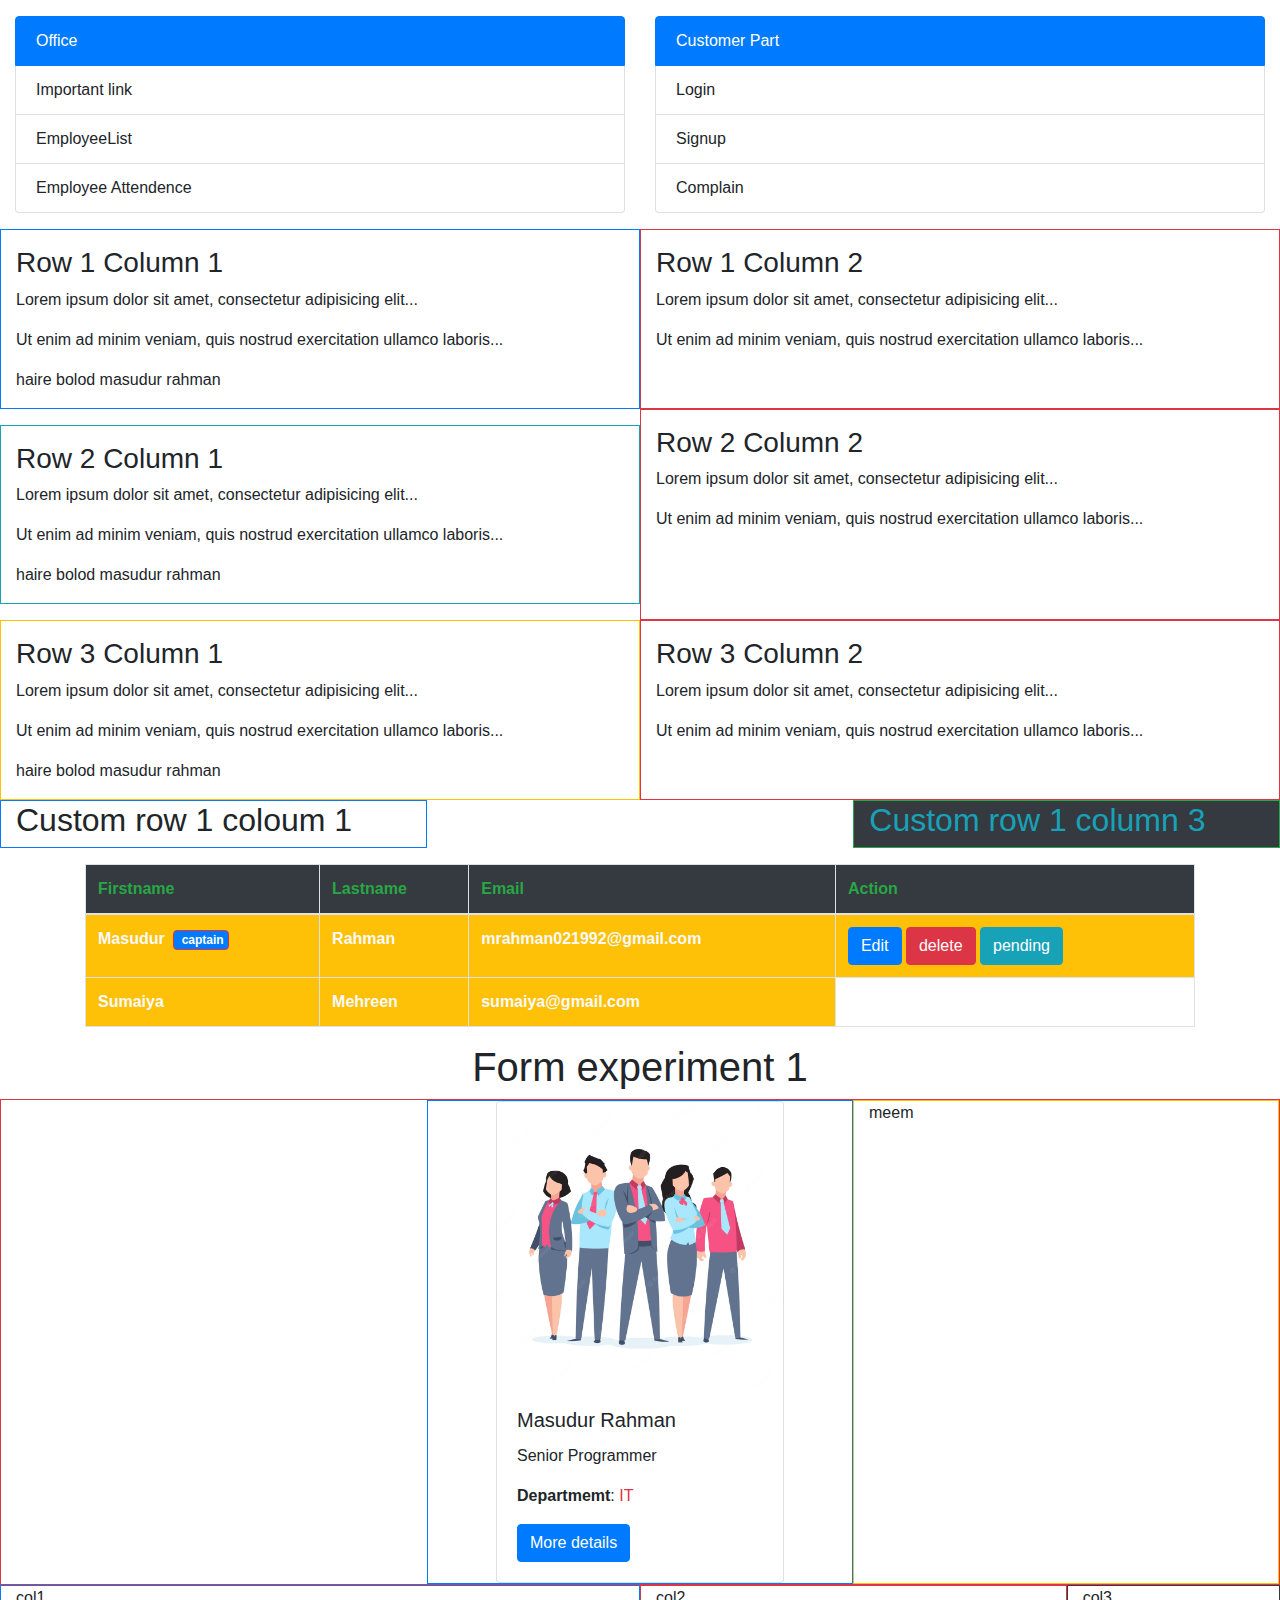
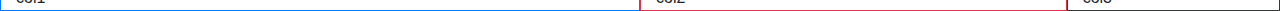
<file: index.html>
<!DOCTYPE html>
<html lang="en">
<head>
  <title>Bootstrap Example</title>
  <meta charset="utf-8">
  <meta name="viewport" content="width=device-width, initial-scale=1">
  <link rel="stylesheet" href="https://cdn.jsdelivr.net/npm/bootstrap@4.6.1/dist/css/bootstrap.min.css">
  <link rel="stylesheet" href="style.css">
  <script src="https://cdn.jsdelivr.net/npm/jquery@3.6.0/dist/jquery.slim.min.js"></script>
  <script src="https://cdn.jsdelivr.net/npm/popper.js@1.16.1/dist/umd/popper.min.js"></script>
  <script src="https://cdn.jsdelivr.net/npm/bootstrap@4.6.1/dist/js/bootstrap.bundle.min.js"></script>
</head>
<body>

<!-- <div class="jumbotron text-center">
  <h1>My First Bootstrap Page</h1>
  <p>Resize this responsive page to see the effect!</p> 
</div> -->
  
<div class="container-fluid">
 
  <div class="row">
    <div class="col-sm-6">
      <ul class="list-group my-3">
        <li class="list-group-item active">Office</li>
        <li class="list-group-item">Important link</li>
        <li class="list-group-item">EmployeeList</li>
        <li class="list-group-item">Employee Attendence</li>
      </ul>
    </div>
    <div class="col-sm-6">
      <ul class="list-group my-3">
        <li class="list-group-item active">Customer Part</li>
        <li class="list-group-item">Login</li>
        <li class="list-group-item">Signup</li>
        <li class="list-group-item">Complain</li>
      </ul>
    </div>
  </div>



  <div class="row">
    <div class="col-sm-6 pt-3  border border-primary">
      <h3>Row 1 Column 1</h3>
      <p>Lorem ipsum dolor sit amet, consectetur adipisicing elit...</p>
      <p>Ut enim ad minim veniam, quis nostrud exercitation ullamco laboris...</p>
      <p>haire bolod masudur rahman</p>
    </div>
    <div class="col-sm-6 pt-3 border border-danger">
      <h3>Row 1 Column 2</h3>
      <p>Lorem ipsum dolor sit amet, consectetur adipisicing elit...</p>
      <p>Ut enim ad minim veniam, quis nostrud exercitation ullamco laboris...</p>
    </div>
   
  </div>
  <div class="row">
    <div class="col-sm-6 pt-3 my-3 border border-info">
      <h3>Row 2 Column 1</h3>
      <p>Lorem ipsum dolor sit amet, consectetur adipisicing elit...</p>
      <p>Ut enim ad minim veniam, quis nostrud exercitation ullamco laboris...</p>
      <p>haire bolod masudur rahman</p>
    </div>
    <div class="col-sm-6 pt-3 border border-danger">
      <h3>Row 2 Column 2</h3>
      <p>Lorem ipsum dolor sit amet, consectetur adipisicing elit...</p>
      <p>Ut enim ad minim veniam, quis nostrud exercitation ullamco laboris...</p>
    </div>
   
  </div>
  <div class="row">
    <div class="col-sm-6 pt-3  border border-warning">
      <h3>Row 3 Column 1</h3>
      <p>Lorem ipsum dolor sit amet, consectetur adipisicing elit...</p>
      <p>Ut enim ad minim veniam, quis nostrud exercitation ullamco laboris...</p>
      <p>haire bolod masudur rahman</p>
    </div>
    <div class="col-sm-6 pt-3 border border-danger">
      <h3>Row 3 Column 2</h3>
      <p>Lorem ipsum dolor sit amet, consectetur adipisicing elit...</p>
      <p>Ut enim ad minim veniam, quis nostrud exercitation ullamco laboris...</p>
    </div>
   
  </div>


  <div class="row">
    <div class="col-sm-4 border border-primary">
      <h2>Custom row 1 coloum 1</h2>
    </div>
    <!-- <div class="col-sm-4 border border-danger">
      <h2>Custom row 1 column 2</h2>
    </div> -->
    <div class="col-sm-4 offset-sm-4 border border-success bg-dark">
      <h2 class="text-info">Custom row 1 column 3</h2>
    </div>
   
  </div>

  
  <div class="container">

    <table class="table table-bordered mt-3">

      <thread>
        <tr class="bg-dark text-success ">
          <th>Firstname</th>
          <th>Lastname</th>
          <th>Email</th>
          <th> Action</th>
        </tr>
      </thread>

      <tbody class="bg-warning text-light font-weight-bold">
        <tr>
          <td>Masudur<span class="badge badge-primary ml-2 pl-2 text-right border border-danger">captain</span></td>
          <td>Rahman</td>
          <td>mrahman021992@gmail.com</td>
          <td>
            <button class="btn btn-primary">Edit</button>
            <button class="btn btn-danger">delete</button>
            <button class="btn btn-info">pending</button>
            
          </td>
          

        </tr>
        <tr>
          <td>Sumaiya</td>
          <td>Mehreen</td>
          <td>sumaiya@gmail.com</td>
        </tr>
      </tbody>
    </table>


  </div>
    
<h1 class="text-center font-underline"> Form experiment 1</h1>
<div class="row border border-danger">
  <div class="col-md-4 border border-primary offset-sm-4">

    <div class="card m-auto" style="width: 18rem;">
      <img class="card-img-top" src="team.jpg" alt="Card image cap">
      <div class="card-body">
        <h5 class="card-title">Masudur Rahman</h5>
        <p class="card-text">Senior Programmer</p>
        <p class="card-text"><b>Departmemt</b>: <span class="text-danger">IT</span></p>
        <a href="#" class="btn btn-primary">More details</a>
      </div>
    </div>
  </div>
  <div class="col-md-4 border border-warning">meem</div>
</div>

<div class="row">
  <div class="col-sm-6 border border-primary">col1</div>
  <div class="col-sm-4 border border-danger">col2</div>
  <div class="col-sm-2 border border-dark">col3</div>
</div>


  



</div>

</body>
</html>
</file>
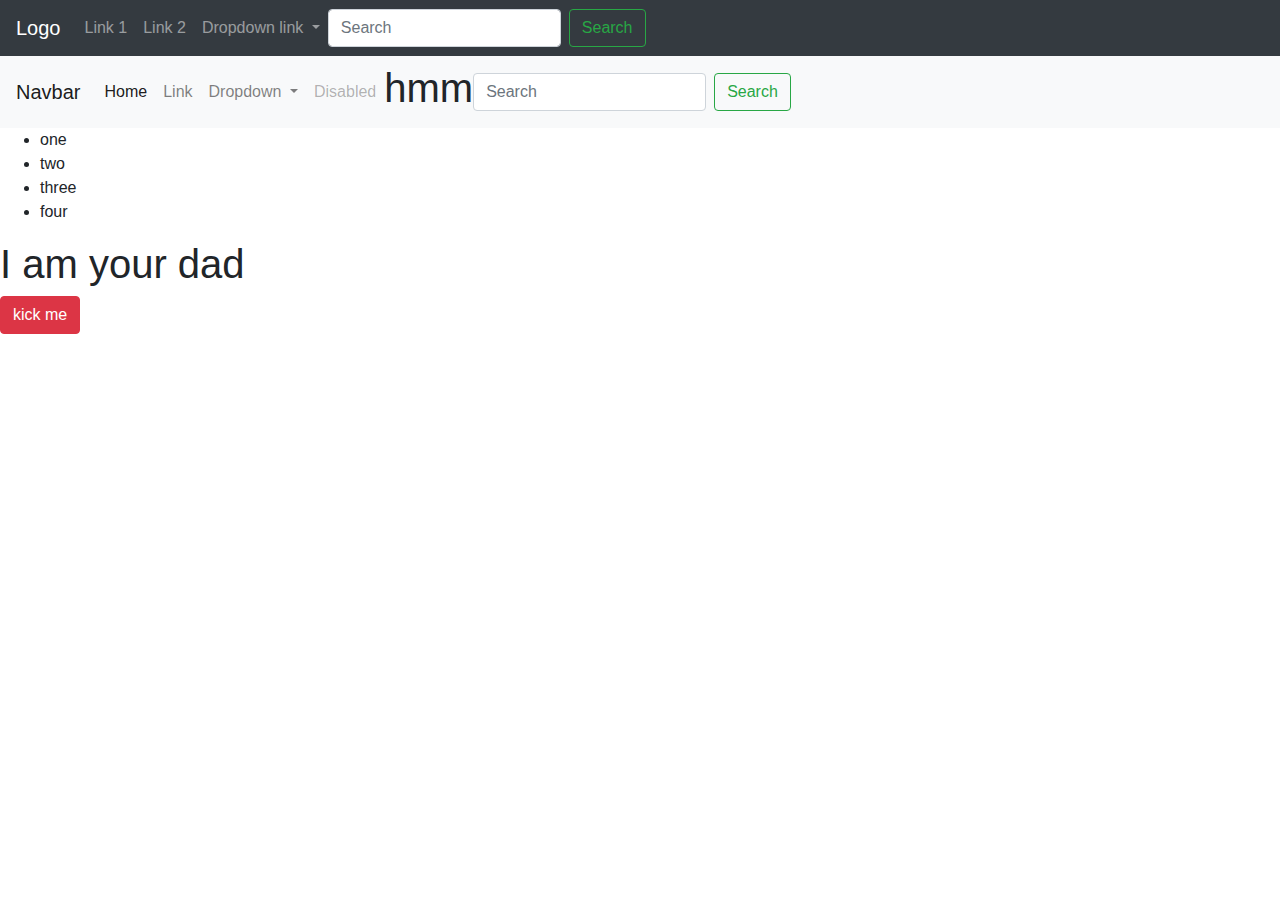
<file: index2.html>
<!DOCTYPE html>
<html lang="en">
<head>
  <title>Bootstrap Example</title>
  <meta charset="utf-8">
  <meta name="viewport" content="width=device-width, initial-scale=1">
  <link rel="stylesheet" href="https://cdn.jsdelivr.net/npm/bootstrap@4.6.1/dist/css/bootstrap.min.css">
  <link rel="stylesheet" href="style.css">
  <script src="https://cdn.jsdelivr.net/npm/jquery@3.6.0/dist/jquery.slim.min.js"></script>
  <script src="https://cdn.jsdelivr.net/npm/popper.js@1.16.1/dist/umd/popper.min.js"></script>
  <script src="https://cdn.jsdelivr.net/npm/bootstrap@4.6.1/dist/js/bootstrap.bundle.min.js"></script>
</head>
<body>

  <nav class="navbar navbar-expand-sm bg-dark navbar-dark">
    <!-- Brand -->
    <a class="navbar-brand" href="#">Logo</a>
  
    <!-- Links -->
    <ul class="navbar-nav">
      <li class="nav-item">
        <a class="nav-link" href="#">Link 1</a>
      </li>
      <li class="nav-item">
        <a class="nav-link" href="#">Link 2</a>
      </li>
  
      <!-- Dropdown -->
      <li class="nav-item dropdown">
        <a class="nav-link dropdown-toggle" href="#" id="navbardrop" data-toggle="dropdown">
          Dropdown link
        </a>
        <div class="dropdown-menu">
          <a class="dropdown-item" href="#">Link 1</a>
          <a class="dropdown-item" href="#">Link 2</a>
          <a class="dropdown-item" href="#">Link 3</a>
        </div>
      </li>
    </ul>

    <form class="form-inline my-2 my-lg-0 mr-auto">
      <input class="form-control mr-sm-2" type="search" placeholder="Search" aria-label="Search">
      <button class="btn btn-outline-success my-2 my-sm-0" type="submit">Search</button>
    </form>

  </nav>
  















  <nav class="navbar navbar-expand-lg navbar-light bg-light">
    <a class="navbar-brand" href="#">Navbar</a>
    <button class="navbar-toggler" type="button" data-toggle="collapse" data-target="#navbarSupportedContent" aria-controls="navbarSupportedContent" aria-expanded="false" aria-label="Toggle navigation">
      <span class="navbar-toggler-icon"></span>
    </button>
  
    <div class="collapse navbar-collapse" id="navbarSupportedContent">
      <ul class="navbar-nav">
        <li class="nav-item active">
          <a class="nav-link" href="#">Home <span class="sr-only">(current)</span></a>
        </li>
        <li class="nav-item">
          <a class="nav-link" href="#">Link</a>
        </li>
        <li class="nav-item dropdown">
          <a class="nav-link dropdown-toggle" href="#" id="navbarDropdown" role="button" data-toggle="dropdown" aria-haspopup="true" aria-expanded="false">
            Dropdown
          </a>
          <div class="dropdown-menu" aria-labelledby="navbarDropdown">
            <a class="dropdown-item" href="#">Action</a>
            <a class="dropdown-item" href="#">Another action</a>
            <div class="dropdown-divider"></div>
            <a class="dropdown-item" href="#">Something else here</a>
          </div>
        </li>
        <li class="nav-item">
          <a class="nav-link disabled" href="#">Disabled</a>
        </li>
      </ul>
       <h1>hmm</h1>
      
      <form class="form-inline my-2 my-lg-0">
        <input class="form-control mr-sm-2" type="search" placeholder="Search" aria-label="Search">
        <button class="btn btn-outline-success my-2 my-sm-0" type="submit">Search</button>
      </form>

      
    </div>
  </nav>

  <ul id="items">
    <li>one</li>
    <li>two</li>
    <li>three</li>
    <li>four</li>
  </ul>

  <div>

  </div>

<h1 id="masud">I am your dad</h1>
<button id="kick" class="btn btn-danger">kick me</button>
<ul id="addme">
  
</ul>

<script>
$(document).ready(function(){
   $("#kick").click(function(){
    $("#masud").toggleClass("text-primary");
   });

   $("#kick").click(function(){
     $("#addme").append("<li>haire</li>")
     $("ul").find("li").css({"color": "red", "border": "2px solid red"});
   });
  var haire=$('#items').find('li')
  var masud=12;
  console.log(haire)
 
});
</script>
</body>
</html>
</file>
<file: style.css>
.customborder {
 border: 2px dotted red;

}
</file>
